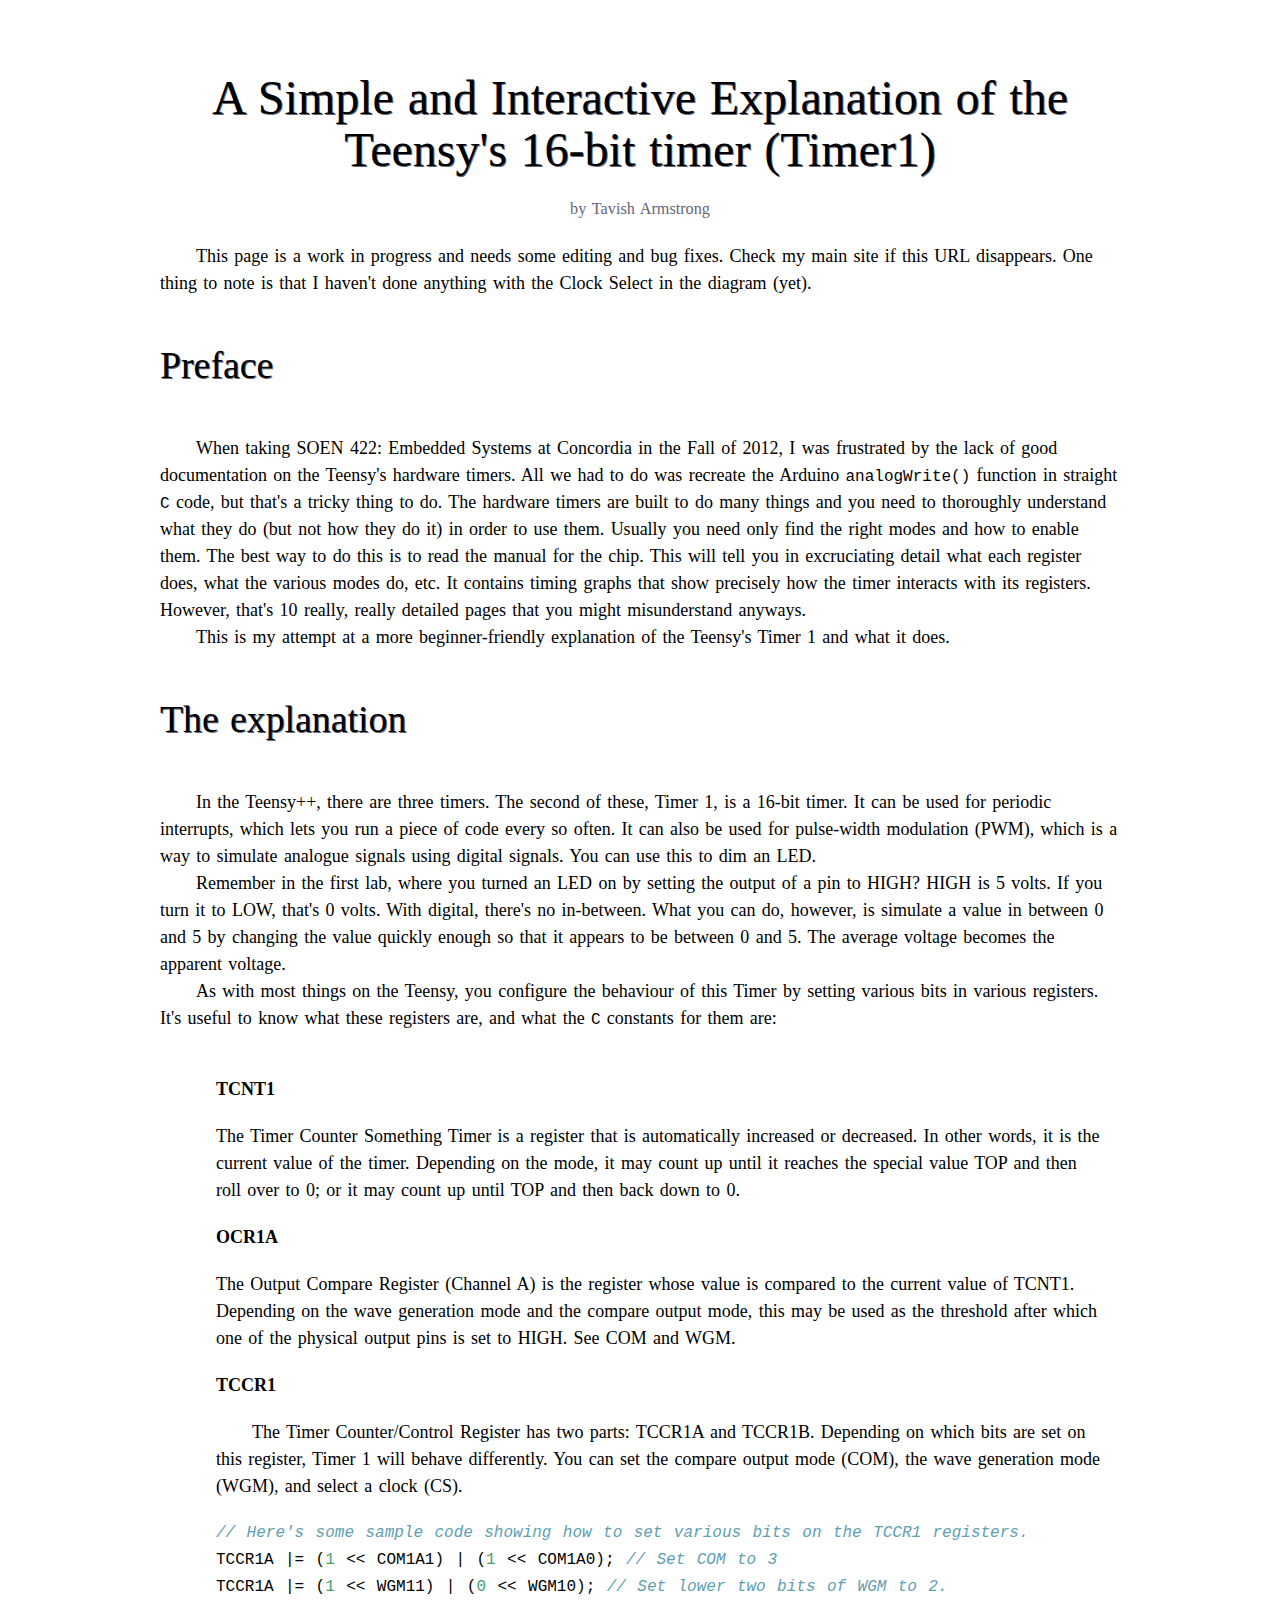
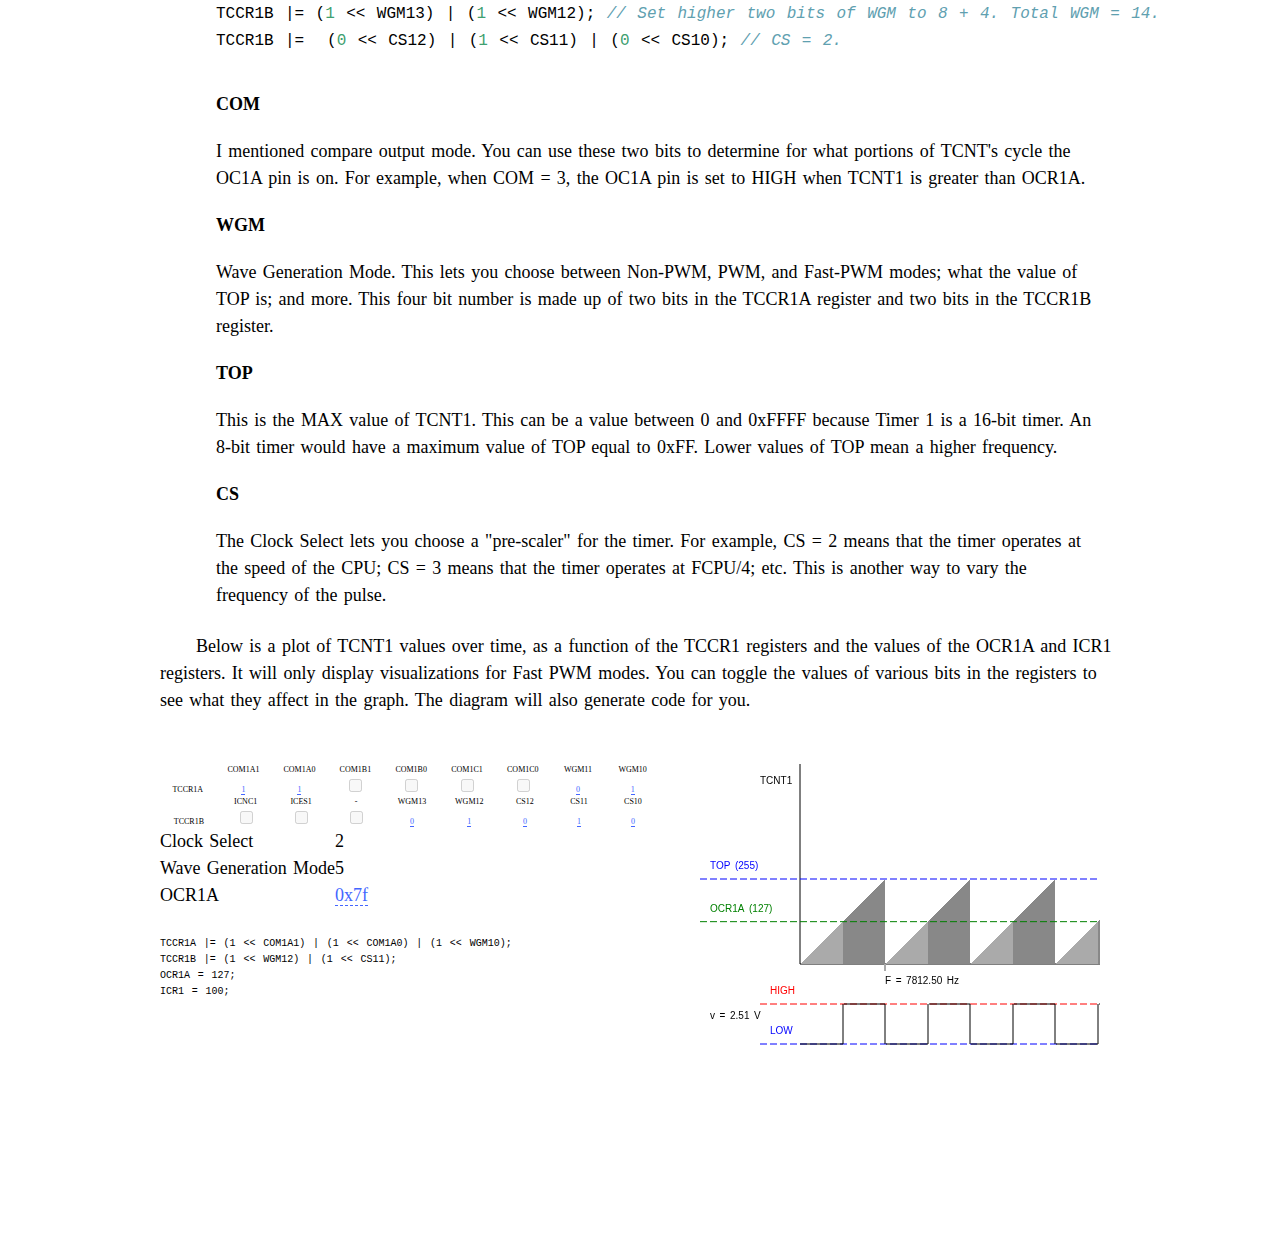
<file: index.html>
<!DOCTYPE html>
<html>
<head>
<meta http-equiv="Content-Type" content="text/html; charset=utf-8">
<title>
A Simple and Interactive Explanation of the Teensy's 16-bit timer (Timer1)
</title>

<!-- Tangle -->
<script type="text/javascript" src="Tangle.js"></script>

<!-- TangleKit (optional) -->
<link rel="stylesheet" href="TangleKit/TangleKit.css" type="text/css">
<script type="text/javascript" src="TangleKit/mootools.js"></script>
<script type="text/javascript" src="TangleKit/sprintf.js"></script>
<script type="text/javascript" src="TangleKit/BVTouchable.js"></script>
<script type="text/javascript" src="TangleKit/TangleKit.js"></script>

<script type="text/javascript" src="graph.js"></script>

<!-- example -->
<script type="text/javascript">

function generateCode(t) {
  var out = [];
  var tccr1a = [];
  var tccr1b = [];
  out.push("<pre class='sourceCode C'><code class='sourceCode C'>");
  if (t.com1a1) {
    tccr1a.push("(1 << COM1A1)");
  }
  if (t.com1a0) {
    tccr1a.push("(1 << COM1A0)");
  }
  if (t.wgm11) {
    tccr1a.push("(1 << WGM11)");
  }
  if (t.wgm10) {
    tccr1a.push("(1 << WGM10)");
  }
  out.push("TCCR1A |= " + tccr1a.join(" | ") + ";");
  if (t.wgm13) {
    tccr1b.push("(1 << WGM13)");
  }
  if (t.wgm12) {
    tccr1b.push("(1 << WGM12)");
  }
  if (t.cs12) {
    tccr1b.push("(1 << CS12)");
  }
  if (t.cs11) {
    tccr1b.push("(1 << CS11)");
  }
  if (t.cs10) {
    tccr1b.push("(1 << CS10)");
  }
  out.push("TCCR1B |= " + tccr1b.join(" | ") + ";");
  out.push("OCR1A = " + t.ocr1a + ";");
  out.push("ICR1 = " + t.icr1 + ";");
  out.push("</code></pre>");
  return out.join("\n");
}

function setUpTangle () {

  var container = document.getElementById("timer-vis");
  var tangle = new Tangle(container, {
    initialize: function () {
      this.show_icr = false;
      this.ocr1a = 0x7F;
      this.top = 0xFF;
      this.cs10 = 0;
      this.cs11 = 1;
      this.cs12 = 0;
      this.wgm13 = 0;
      this.wgm12 = 1;
      this.wgm11 = 0;
      this.wgm10 = 1;
      this.icr1 = 100;
      this.com1a1 = 1;
      this.com1a0 = 1;
      this.update();
    },
    update: function (element, value) {
      // Compare output mode is determined by bits COM1A[1:0]
      this.com = (this.com1a1 << 1) | (this.com1a0 << 0);

      // The clock select is determined by bits CS[2:0]
      this.csmode = (this.cs12 << 2) | (this.cs11 << 1) | (this.cs10 << 0);

      // The WGM mode is determined by bits WGM1[3:0]
      this.wgmmode = (this.wgm13 << 3) | (this.wgm12 << 2) | (this.wgm11 << 1) | (this.wgm10 << 0);

      this.show_icr = [8, 10, 12, 14].indexOf(this.wgmmode) !== -1;

      document.getElementById('code-generate').innerHTML = generateCode(this);
      var canvasEl = document.getElementById('timer-vis-plot');
      var timer = new TimerGraph(canvasEl, this.wgmmode, this.csmode, this.com, this.ocr1a, this.icr1);
      timer.plot();
    }
  });
}

</script>
<link rel='stylesheet' href='default.css' /> <link rel='stylesheet' href='syntax.css' />
<style>
  table.reg-control td {
    font-size: 8px;
    padding: 0px 0px 0px 0px;
    margin: 0 0 0 0 ;
    text-align: center;
    max-width: 70px;
    width: 70px;
  }
  #timer-vis {
    margin: 50px 0 50px 0;
  }
  #timer-vis .controls {
    float:left;
    width: 500px;
  }
  #timer-vis-plot {
    margin-left: 40px;
  }
  #editor {
    float: left;
    width: 500px;
    height: 300px;
  }
  #code-generate {
    font-size: 10px;
  }
</style>
</head>

<body onload="setUpTangle();">

<span data-var='asdf' class='TKToggle'></span>
<h1>
A Simple and Interactive Explanation of the Teensy's 16-bit timer (Timer1)
</h1>
  <h2 class='byline'>
by Tavish Armstrong
</h2>
  
<article>
<p>
This page is a work in progress and needs some editing and bug fixes. Check my main site if this URL disappears. One thing to note is that I haven't done anything with the Clock Select in the diagram (yet).
</p>
  <h3>
Preface
</h3>
  <p>
When taking <em>SOEN 422: Embedded Systems </em> at Concordia in the Fall of 2012, I was frustrated by the lack of good documentation on the Teensy's hardware timers. All we had to do was recreate the Arduino <code>analogWrite()</code> function in straight <code>C</code> code, but that's a tricky thing to do. The hardware timers are built to do many things and you need to thoroughly understand what they do (but not how they do it) in order to use them. Usually you need only find the right modes and how to enable them. The best way to do this is to read the manual for the chip. This will tell you in excruciating detail what each register does, what the various modes do, etc. It contains timing graphs that show precisely how the timer interacts with its registers. However, that's 10 really, really detailed pages that you might misunderstand anyways.
</p>
  <p>
This is my attempt at a more beginner-friendly explanation of the Teensy's Timer 1 and what it does.
</p>


<h3>
The explanation
</h3>


<p>
In the Teensy++, there are three timers. The second of these, Timer 1, is a 16-bit timer. It can be used for periodic interrupts, which lets you run a piece of code every so often. It can also be used for pulse-width modulation (PWM), which is a way to simulate analogue signals using digital signals. You can use this to dim an LED.
</p>
  <p>
Remember in the first lab, where you turned an LED on by setting the output of a pin to HIGH? HIGH is 5 volts. If you turn it to LOW, that's 0 volts. With digital, there's no in-between. What you can do, however, is simulate a value in between 0 and 5 by changing the value quickly enough so that it appears to be between 0 and 5. The average voltage becomes the apparent voltage.
</p>
  <p>
As with most things on the Teensy, you configure the behaviour of this Timer by setting various bits in various registers. It's useful to know what these registers are, and what the <code>C</code> constants for them are:
<dl>
  <dt>
TCNT1
</dt><dd>
The Timer Counter Something Timer is a register that is automatically increased or decreased. In other words, it is the current value of the timer. Depending on the mode, it may count up until it reaches the special value TOP and then roll over to 0; or it may count up until TOP and then back down to 0.
</dd>
  <dt>
OCR1A
</dt><dd>
The Output Compare Register (Channel A) is the register whose value is compared to the current value of TCNT1. Depending on the wave generation mode and the compare output mode, this may be used as the threshold after which one of the physical output pins is set to HIGH. See COM and WGM.
</dd>
  <dt>
TCCR1
</dt><dd>
<p>The Timer Counter/Control Register has two parts: TCCR1A and TCCR1B. Depending on which bits are set on this register, Timer 1 will behave differently. You can set the compare output mode (COM), the wave generation mode (WGM), and select a clock (CS).</p>
<pre class="sourceCode C"><code class="sourceCode c"><span class="co">// Here&#39;s some sample code showing how to set various bits on the TCCR1 registers.</span>
TCCR1A |= (<span class="dv">1</span> &lt;&lt; COM1A1) | (<span class="dv">1</span> &lt;&lt; COM1A0); <span class="co">// Set COM to 3</span>
TCCR1A |= (<span class="dv">1</span> &lt;&lt; WGM11) | (<span class="dv">0</span> &lt;&lt; WGM10); <span class="co">// Set lower two bits of WGM to 2.</span>
TCCR1B |= (<span class="dv">1</span> &lt;&lt; WGM13) | (<span class="dv">1</span> &lt;&lt; WGM12); <span class="co">// Set higher two bits of WGM to 8 + 4. Total WGM = 14.</span>
TCCR1B |=  (<span class="dv">0</span> &lt;&lt; CS12) | (<span class="dv">1</span> &lt;&lt; CS11) | (<span class="dv">0</span> &lt;&lt; CS10); <span class="co">// CS = 2.</span></code></pre>

</dd>
  <!-- Some of these values are made up, please verify. -->
  <dt>
COM
</dt><dd>
I mentioned compare output mode. You can use these two bits to determine for what portions of TCNT's cycle the OC1A pin is on. For example, when COM = 3, the OC1A pin is set to HIGH when TCNT1 is greater than OCR1A.
</dd>
  <dt>
WGM
</dt><dd>
Wave Generation Mode. This lets you choose between Non-PWM, PWM, and Fast-PWM modes; what the value of TOP is; and more. This four bit number is made up of two bits in the TCCR1A register and two bits in the TCCR1B register.
</dd>
  <dt>
TOP
</dt><dd>
This is the MAX value of TCNT1. This can be a value between 0 and 0xFFFF because Timer 1 is a 16-bit timer. An 8-bit timer would have a maximum value of TOP equal to 0xFF. Lower values of TOP mean a higher frequency.
</dd>
  <dt>
CS
</dt><dd>
The Clock Select lets you choose a &quot;pre-scaler&quot; for the timer. For example, CS = 2 means that the timer operates at the speed of the CPU; CS = 3 means that the timer operates at FCPU/4; etc. This is another way to vary the frequency of the pulse.
</dd>
  </dl>


<p>
Below is a plot of TCNT1 values over time, as a function of the TCCR1 registers and the values of the OCR1A and ICR1 registers. It will only display visualizations for Fast PWM modes. You can toggle the values of various bits in the registers to see what they affect in the graph. The diagram will also generate code for you.
</p>


<div id='timer-vis'>
    <div class='controls'>
    <p>
    <table class='reg-control'>
      <thead>
        <td></td>
        <td>
COM1A1
</td>
        <td>
COM1A0
</td>
        <td>
COM1B1
</td>
        <td>
COM1B0
</td>
        <td>
COM1C1
</td>
        <td>
COM1C0
</td>
        <td>
WGM11
</td>
        <td>
WGM10
</td>
      </thead>
      <tr>
        <td>
TCCR1A
</td>
        <td>
<span data-var='com1a1' class='TKToggle'></span>
</td>
        <td>
<span data-var='com1a0' class='TKToggle'></span>
</td>
        <td>
<input type='checkbox' name='com1b1' disabled />
</td>
        <td>
<input type='checkbox' name='com1b0' disabled />
</td>
        <td>
<input type='checkbox' name='com1c1' disabled />
</td>
        <td>
<input type='checkbox' name='com1c0' disabled />
</td>
        <td>
<span data-var='wgm11' class='TKToggle'></span>
</td>
        <td>
<span data-var='wgm10' class='TKToggle'></span>
</td>
      </tr>
    </table>
    <table class='reg-control'>
      <thead>
        <td></td>
        <td>
ICNC1
</td>
        <td>
ICES1
</td>
        <td>
-
</td>
        <td>
WGM13
</td>
        <td>
WGM12
</td>
        <td>
CS12
</td>
        <td>
CS11
</td>
        <td>
CS10
</td>
      </thead>
      <tr>
        <td>
TCCR1B
</td>
        <td>
<input type='checkbox' name='icnc1' disabled />
</td>
        <td>
<input type='checkbox' name='ices1' disabled />
</td>
        <td>
<input type='checkbox' name='none' disabled />
</td>
        <td>
<span data-var='wgm13' class='TKToggle'></span>
</td>
        <td>
<span data-var='wgm12' class='TKToggle'></span>
</td>
        <td>
<span data-var='cs12' class='TKToggle'></span>
</td>
        <td>
<span data-var='cs11' class='TKToggle'></span>
</td>
        <td>
<span data-var='cs10' class='TKToggle'></span>
</td>
      </tr>
    </table>
    </p>
    <table>
    <tr>
    <td>
Clock Select
</td>
    <td>
<span data-var='csmode'></span>
</td>
    </tr>
    <tr>
    <td>
Wave Generation Mode
</td>
    <td>
<span data-var='wgmmode'></span>
</td>
    </tr>
    <tr data-var="show_icr" class="TKIf">
    <td>
ICR1
</td>
    <td>
<span data-var="icr1" data-format="0x%x" class="TKNumberField"></span>
</td>
    </tr>
    <tr>
    <td>
OCR1A
</td>
    <td>
<span data-var='ocr1a' class='TKAdjustableNumber' data-step='16' data-format="0x%x"></span>
</td>
    </tr>
    </table>
    <div id='code-generate'>
    </div>
  </div>
    
<canvas id='timer-vis-plot'> </canvas>
</div>


<div>
  
</article>
</body>
</html>
</file>
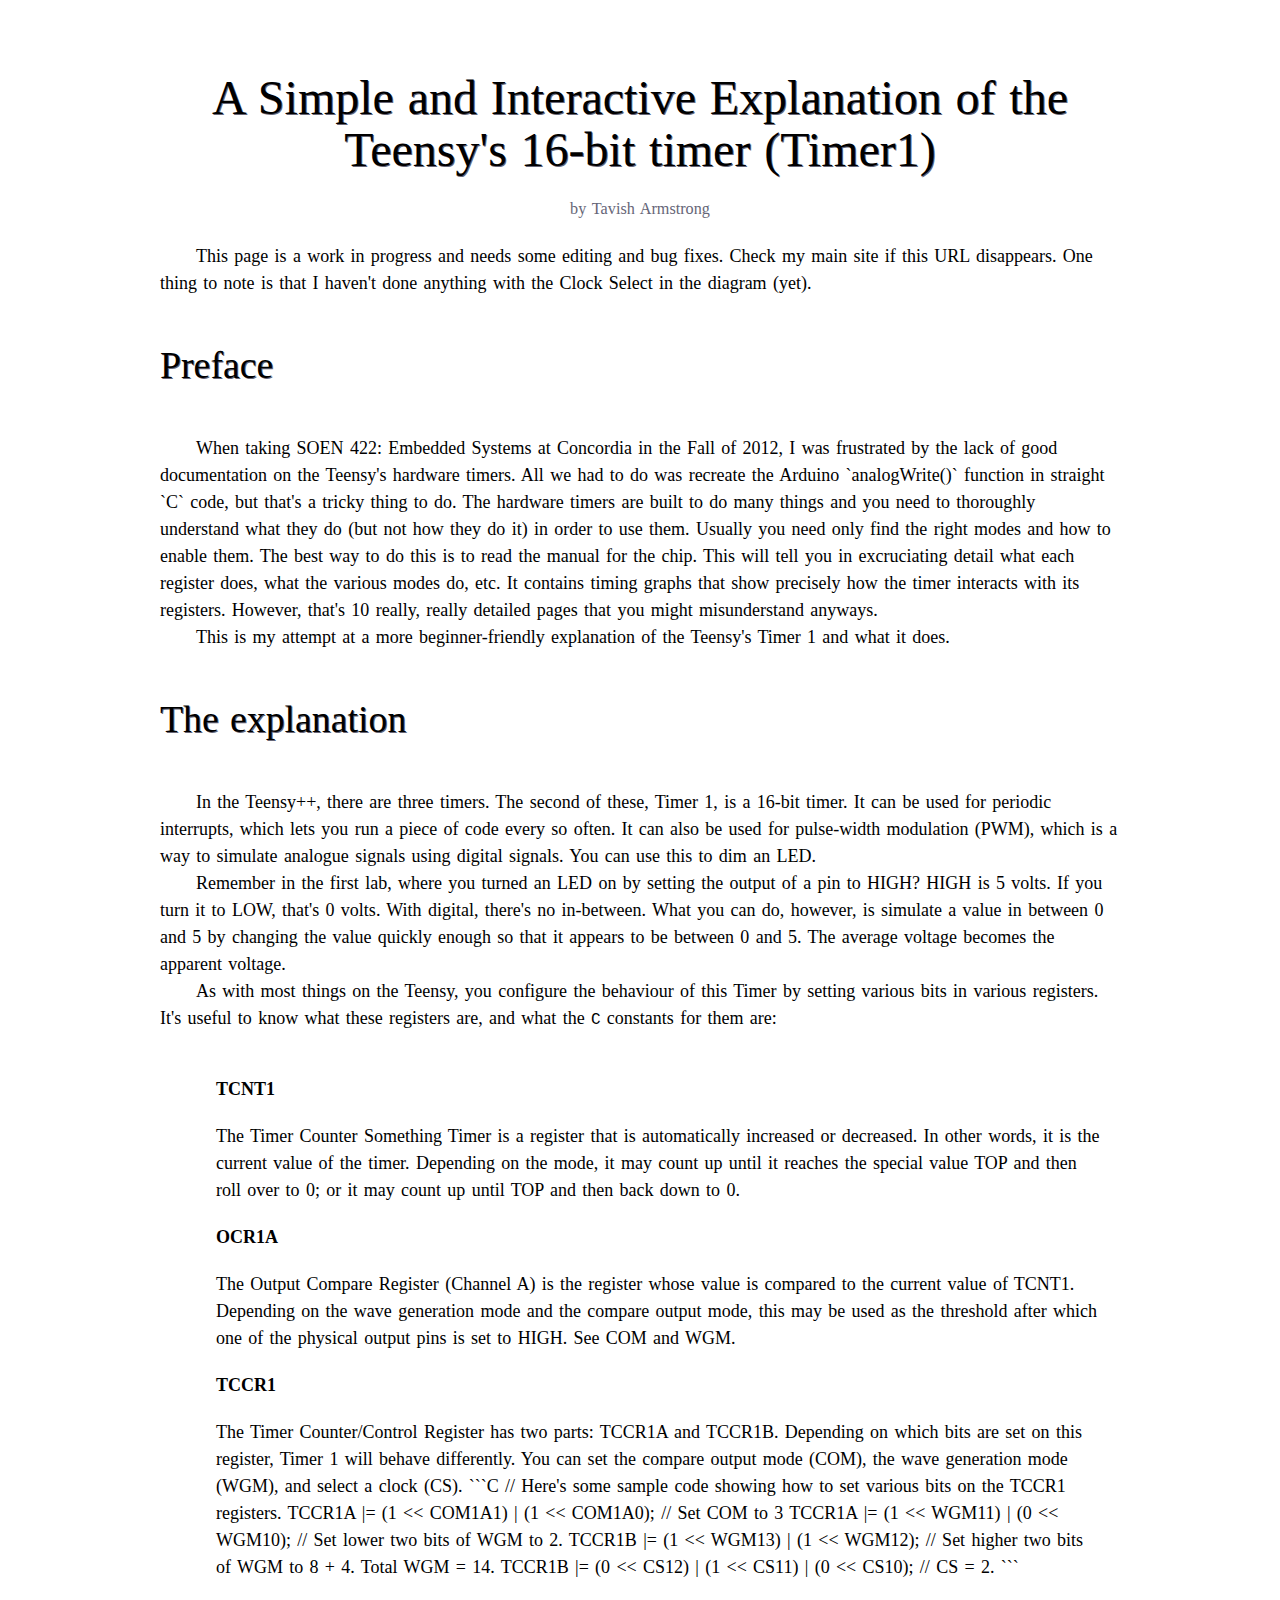
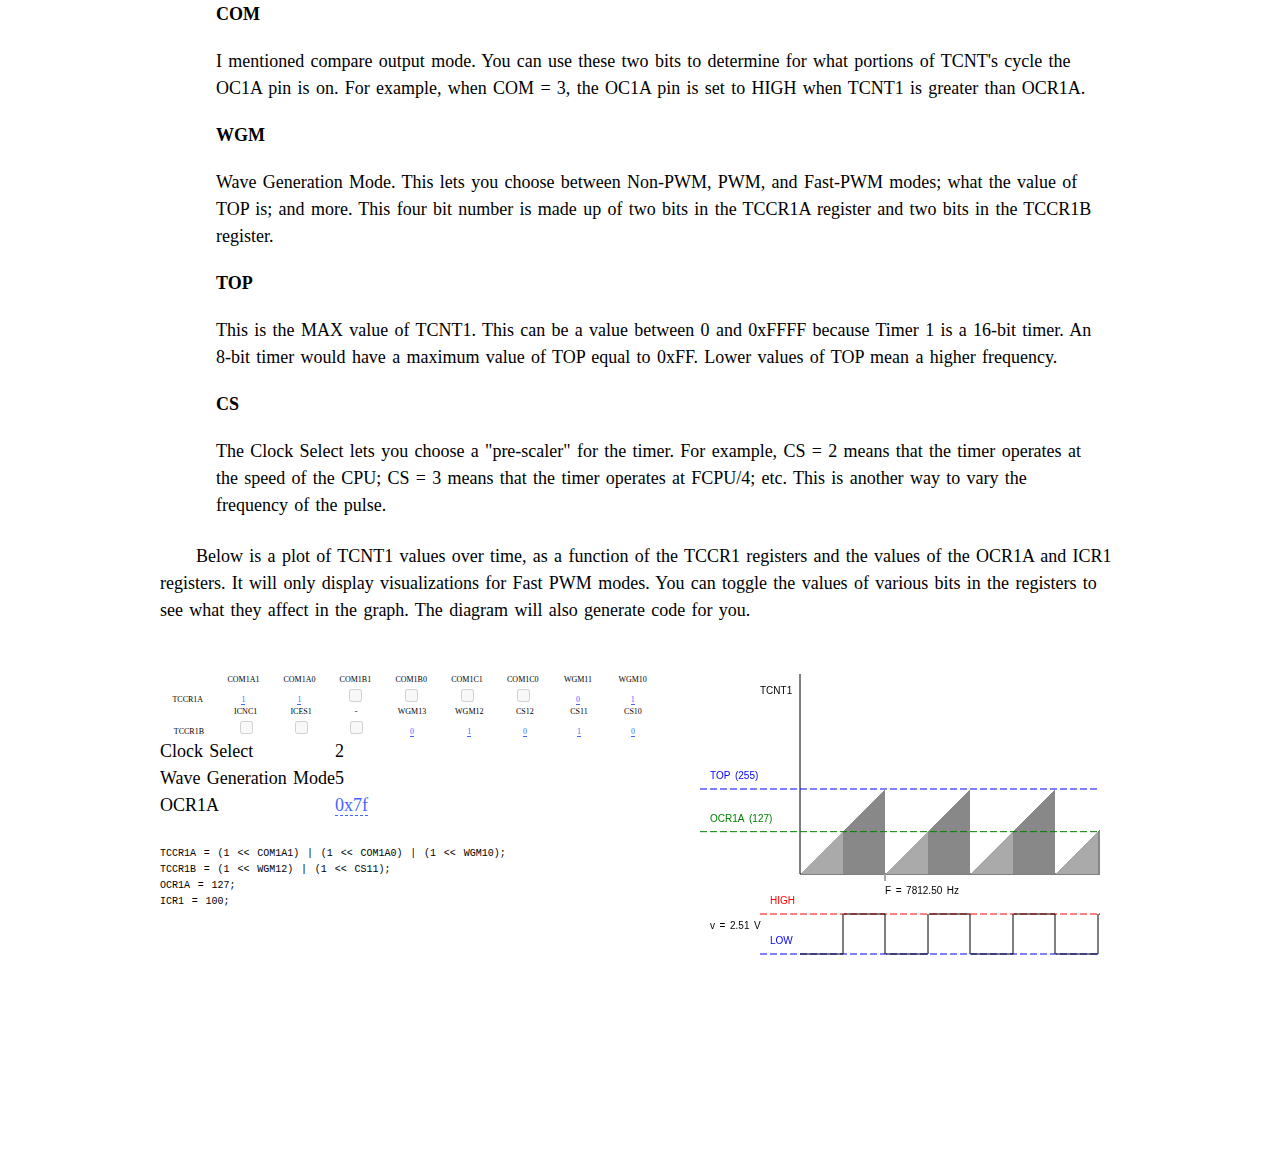
<file: timer1-tangle.html>
<!DOCTYPE html>
<html>
<head>
<meta http-equiv="Content-Type" content="text/html; charset=utf-8">
<title>A Simple and Interactive Explanation of the Teensy's 16-bit timer (Timer1)</title>

<!-- Tangle -->
<script type="text/javascript" src="Tangle.js"></script>

<!-- TangleKit (optional) -->
<link rel="stylesheet" href="TangleKit/TangleKit.css" type="text/css">
<script type="text/javascript" src="TangleKit/mootools.js"></script>
<script type="text/javascript" src="TangleKit/sprintf.js"></script>
<script type="text/javascript" src="TangleKit/BVTouchable.js"></script>
<script type="text/javascript" src="TangleKit/TangleKit.js"></script>

<script type="text/javascript" src="graph.js"></script>

<!-- example -->
<script type="text/javascript">

function generateCode(t) {
  var out = [];
  var tccr1a = [];
  var tccr1b = [];
  out.push("<pre class='sourceCode C'><code class='sourceCode C'>");
  if (t.com1a1) {
    tccr1a.push("(1 << COM1A1)");
  }
  if (t.com1a0) {
    tccr1a.push("(1 << COM1A0)");
  }
  if (t.wgm11) {
    tccr1a.push("(1 << WGM11)");
  }
  if (t.wgm10) {
    tccr1a.push("(1 << WGM10)");
  }
  out.push("TCCR1A = " + tccr1a.join(" | ") + ";");
  if (t.wgm13) {
    tccr1b.push("(1 << WGM13)");
  }
  if (t.wgm12) {
    tccr1b.push("(1 << WGM12)");
  }
  if (t.cs12) {
    tccr1b.push("(1 << CS12)");
  }
  if (t.cs11) {
    tccr1b.push("(1 << CS11)");
  }
  if (t.cs10) {
    tccr1b.push("(1 << CS10)");
  }
  out.push("TCCR1B = " + tccr1b.join(" | ") + ";");
  out.push("OCR1A = " + t.ocr1a + ";");
  out.push("ICR1 = " + t.icr1 + ";");
  out.push("</code></pre>");
  return out.join("\n");
}

function setUpTangle () {

  var container = document.getElementById("timer-vis-16");
  var tangle = new Tangle(container, {
    initialize: function () {
      this.show_icr = false;
      this.ocr1a = 0x7F;
      this.top = 0xFF;
      this.cs10 = 0;
      this.cs11 = 1;
      this.cs12 = 0;
      this.wgm13 = 0;
      this.wgm12 = 1;
      this.wgm11 = 0;
      this.wgm10 = 1;
      this.icr1 = 100;
      this.com1a1 = 1;
      this.com1a0 = 1;
      this.update();
    },
    update: function (element, value) {
      // Compare output mode is determined by bits COM1A[1:0]
      this.com = (this.com1a1 << 1) | (this.com1a0 << 0);

      // The clock select is determined by bits CS[2:0]
      this.csmode = (this.cs12 << 2) | (this.cs11 << 1) | (this.cs10 << 0);

      // The WGM mode is determined by bits WGM1[3:0]
      this.wgmmode = (this.wgm13 << 3) | (this.wgm12 << 2) | (this.wgm11 << 1) | (this.wgm10 << 0);

      this.show_icr = [8, 10, 12, 14].indexOf(this.wgmmode) !== -1;

      var canvasEl = container.getElementsByClassName('timer-vis-plot')[0];
      try {
        var timer = new TimerGraph(canvasEl, this.wgmmode, this.csmode, this.com, this.ocr1a, this.icr1);
        timer.plot();
      }
      catch (e) {
        document.getElementById('debug').innerHTML = e;
      }
//      timer1_graph(canvasEl, this.ocr1a, this.top, this.com, this.not_implemented);
      container.getElementsByClassName('code-generate')[0].innerHTML = generateCode(this);
    }
  });
}

</script>
<link rel='stylesheet' href='default.css' />
<link rel='stylesheet' href='syntax.css' />
<style>
  table.reg-control td {
    font-size: 8px;
    padding: 0px 0px 0px 0px;
    margin: 0 0 0 0 ;
    text-align: center;
    max-width: 70px;
    width: 70px;
  }
  .timer-vis {
    margin: 50px 0 50px 0;
  }
  .timer-vis .controls {
    float:left;
    width: 500px;
  }
  .timer-vis-plot {
    margin-left: 40px;
  }
  .editor {
    float: left;
    width: 500px;
    height: 300px;
  }
  .code-generate {
    font-size: 10px;
  }
</style>
</head>

<body onload="setUpTangle();">

  <span data-var='asdf' class='TKToggle'></span>
  <h1>A Simple and Interactive Explanation of the Teensy's 16-bit timer (Timer1)</h1>
  <h2 class='byline'>by Tavish Armstrong</h2>
  <article>
  <p>This page is a work in progress and needs some editing and bug fixes. Check my main site if this URL disappears. One thing to note is that I haven't done anything with the Clock Select in the diagram (yet).</p>
  <h3>Preface</h3>
  <p>When taking <em>SOEN 422: Embedded Systems </em> at Concordia in the Fall of 2012, I was frustrated by the lack of good documentation on the Teensy's hardware timers. All we had to do was recreate the Arduino `analogWrite()` function in straight `C` code, but that's a tricky thing to do. The hardware timers are built to do many things and you need to thoroughly understand what they do (but not how they do it) in order to use them. Usually you need only find the right modes and how to enable them. The best way to do this is to read the manual for the chip. This will tell you in excruciating detail what each register does, what the various modes do, etc. It contains timing graphs that show precisely how the timer interacts with its registers. However, that's 10 really, really detailed pages that you might misunderstand anyways.</p>
  <p>This is my attempt at a more beginner-friendly explanation of the Teensy's Timer 1 and what it does.</p>

  <h3>The explanation</h3>

  <p>In the Teensy++, there are three timers. The second of these, Timer 1, is a 16-bit timer. It can be used for periodic interrupts, which lets you run a piece of code every so often. It can also be used for pulse-width modulation (PWM), which is a way to simulate analogue signals using digital signals. You can use this to dim an LED.</p>
  <p>Remember in the first lab, where you turned an LED on by setting the output of a pin to HIGH? HIGH is 5 volts. If you turn it to LOW, that's 0 volts. With digital, there's no in-between. What you can do, however, is simulate a value in between 0 and 5 by changing the value quickly enough so that it appears to be between 0 and 5. The average voltage becomes the apparent voltage.</p>
  <p>As with most things on the Teensy, you configure the behaviour of this Timer by setting various bits in various registers. It's useful to know what these registers are, and what the <code>C</code> constants for them are:
  <dl>
  <dt>TCNT1</dt><dd>The Timer Counter Something Timer is a register that is automatically increased or decreased. In other words, it is the current value of the timer. Depending on the mode, it may count up until it reaches the special value TOP and then roll over to 0; or it may count up until TOP and then back down to 0.
  </dd>
  <dt>OCR1A</dt><dd>The Output Compare Register (Channel A) is the register whose value is compared to the current value of TCNT1. Depending on the wave generation mode and the compare output mode, this may be used as the threshold after which one of the physical output pins is set to HIGH. See COM and WGM.</dd>
  <dt>TCCR1</dt><dd>The Timer Counter/Control Register has two parts: TCCR1A and TCCR1B. Depending on which bits are set on this register, Timer 1 will behave differently. You can set the compare output mode (COM), the wave generation mode (WGM), and select a clock (CS).

```C
// Here's some sample code showing how to set various bits on the TCCR1 registers.
TCCR1A |= (1 << COM1A1) | (1 << COM1A0); // Set COM to 3
TCCR1A |= (1 << WGM11) | (0 << WGM10); // Set lower two bits of WGM to 2.
TCCR1B |= (1 << WGM13) | (1 << WGM12); // Set higher two bits of WGM to 8 + 4. Total WGM = 14.
TCCR1B |=  (0 << CS12) | (1 << CS11) | (0 << CS10); // CS = 2.
```

  </dd>
  <!-- Some of these values are made up, please verify. -->
  <dt>COM</dt><dd>I mentioned compare output mode. You can use these two bits to determine for what portions of TCNT's cycle the OC1A pin is on. For example, when COM = 3, the OC1A pin is set to HIGH when TCNT1 is greater than OCR1A.</dd>
  <dt>WGM</dt><dd>Wave Generation Mode. This lets you choose between Non-PWM, PWM, and Fast-PWM modes; what the value of TOP is; and more. This four bit number is made up of two bits in the TCCR1A register and two bits in the TCCR1B register.</dd>
  <dt>TOP</dt><dd>This is the MAX value of TCNT1. This can be a value between 0 and 0xFFFF because Timer 1 is a 16-bit timer. An 8-bit timer would have a maximum value of TOP equal to 0xFF. Lower values of TOP mean a higher frequency.</dd>
  <dt>CS</dt><dd>The Clock Select lets you choose a "pre-scaler" for the timer. For example, CS = 2 means that the timer operates at the speed of the CPU; CS = 3 means that the timer operates at FCPU/4; etc. This is another way to vary the frequency of the pulse.</dd>
  </dl>

  <p>Below is a plot of TCNT1 values over time, as a function of the TCCR1 registers and the values of the OCR1A and ICR1 registers. It will only display visualizations for Fast PWM modes. You can toggle the values of various bits in the registers to see what they affect in the graph. The diagram will also generate code for you.</p>

  <div id='timer-vis-16' class='timer-vis'>
    <div class='controls'>
    <p>
    <table class='reg-control'>
      <thead>
        <td></td>
        <td>COM1A1</td>
        <td>COM1A0</td>
        <td>COM1B1</td>
        <td>COM1B0</td>
        <td>COM1C1</td>
        <td>COM1C0</td>
        <td>WGM11</td>
        <td>WGM10</td>
      </thead>
      <tr>
        <td>TCCR1A</td>
        <td><span data-var='com1a1' class='TKToggle'></span> </td>
        <td><span data-var='com1a0' class='TKToggle'></span> </td>
        <td><input type='checkbox' name='com1b1' disabled /></td>
        <td><input type='checkbox' name='com1b0' disabled /></td>
        <td><input type='checkbox' name='com1c1' disabled /></td>
        <td><input type='checkbox' name='com1c0' disabled /></td>
        <td><span data-var='wgm11' class='TKToggle'></span> </td>
        <td><span data-var='wgm10' class='TKToggle'></span> </td>
      </tr>
    </table>
    <table class='reg-control'>
      <thead>
        <td></td>
        <td>ICNC1</td>
        <td>ICES1</td>
        <td>-</td>
        <td>WGM13</td>
        <td>WGM12</td>
        <td>CS12</td>
        <td>CS11</td>
        <td>CS10</td>
      </thead>
      <tr>
        <td>TCCR1B</td>
        <td><input type='checkbox' name='icnc1' disabled /></td>
        <td><input type='checkbox' name='ices1' disabled /></td>
        <td><input type='checkbox' name='none' disabled /></td>
        <td><span data-var='wgm13' class='TKToggle'></span> </td>
        <td><span data-var='wgm12' class='TKToggle'></span> </td>
        <td><span data-var='cs12' class='TKToggle'></span> </td>
        <td><span data-var='cs11' class='TKToggle'></span> </td>
        <td><span data-var='cs10' class='TKToggle'></span> </td>
      </tr>
    </table>
    </p>
    <table>
    <tr>
    <td>Clock Select</td>
    <td><span data-var='csmode'></span></td>
    </tr>
    <tr>
    <td>Wave Generation Mode</td>
    <td><span data-var='wgmmode'></span></td>
    </tr>
    <tr data-var="show_icr" class="TKIf">
    <td>ICR1</td>
    <td><span data-var="icr1" data-format="0x%x" class="TKNumberField"></span></td>
    </tr>
    <tr>
    <td>OCR1A</td>
    <td><span data-var='ocr1a' class='TKAdjustableNumber' data-step='16' data-format="0x%x"></span></td>
    </tr>
    </table>
    <div class='code-generate'>
    </div>
  </div>
    <canvas class='timer-vis-plot'>
    </canvas>
  </div>
  </article>

</body>
</html>
</file>
<file: TangleKit/TangleKit.css>
/*
 *  TangleKit.css
 *  Tangle 0.1.0
 *
 *  Created by Bret Victor on 6/10/11.
 *  (c) 2011 Bret Victor.  MIT open-source license.
 *
 */


/* cursor */

.TKCursorDragHorizontal {
	cursor: pointer;
	cursor: move;
	cursor: col-resize;
}


/* TKToggle */

.TKToggle {
	color: #46f;
	border-bottom: 1px dashed #46f;
	cursor: pointer;
}


/* TKAdjustableNumber */

.TKAdjustableNumber {
	position:relative;
	color: #46f;
	border-bottom: 1px dashed #46f;
}

.TKAdjustableNumberHover {
}

.TKAdjustableNumberDown {
	color: #00c;
	border-bottom: 1px dashed #00c;
}

.TKAdjustableNumberHelp {
	position:absolute;
	color: #00f;
	font: 9px "Helvetica-Neue", "Arial", sans-serif;
}
</file>
<file: syntax.css>
/* Generated by pandoc. */
table.sourceCode, tr.sourceCode, td.lineNumbers, td.sourceCode, table.sourceCode pre
   { margin: 0; padding: 0; border: 0; vertical-align: baseline; border: none; }
td.lineNumbers { border-right: 1px solid #AAAAAA; text-align: right; color: #AAAAAA; padding-right: 5px; padding-left: 5px; }
td.sourceCode { padding-left: 5px; }
pre.sourceCode span.kw { color: #007020; font-weight: bold; }
pre.sourceCode span.dt { color: #902000; }
pre.sourceCode span.dv { color: #40a070; }
pre.sourceCode span.bn { color: #40a070; }
pre.sourceCode span.fl { color: #40a070; }
pre.sourceCode span.ch { color: #4070a0; }
pre.sourceCode span.st { color: #4070a0; }
pre.sourceCode span.co { color: #60a0b0; font-style: italic; }
pre.sourceCode span.ot { color: #007020; }
pre.sourceCode span.al { color: red; font-weight: bold; }
pre.sourceCode span.fu { color: #06287e; }
pre.sourceCode span.re { }
pre.sourceCode span.er { color: red; font-weight: bold; }
</file>
<file: default.css>
/* http://meyerweb.com/eric/tools/css/reset/ 
   v2.0 | 20110126
   License: none (public domain)
*/

html, body, div, span, applet, object, iframe,
h1, h2, h3, h4, h5, h6, p, blockquote, pre,
a, abbr, acronym, address, big, cite, code,
del, dfn, em, img, ins, kbd, q, s, samp,
small, strike, strong, sub, sup, tt, var,
b, u, i, center,
dl, dt, dd, ol, ul, li,
fieldset, form, label, legend,
table, caption, tbody, tfoot, thead, tr, th, td,
article, aside, canvas, details, embed, 
figure, figcaption, footer, header, hgroup, 
menu, nav, output, ruby, section, summary,
time, mark, audio, video {
	margin: 0;
	padding: 0;
	border: 0;
	font-size: 100%;
	font: inherit;
	vertical-align: baseline;
}
/* HTML5 display-role reset for older browsers */
article, aside, details, figcaption, figure, 
footer, header, hgroup, menu, nav, section {
	display: block;
}
body {
	line-height: 1;
}
ol, ul {
	list-style: none;
}
blockquote, q {
	quotes: none;
}
blockquote:before, blockquote:after,
q:before, q:after {
	content: '';
	content: none;
}
table {
	border-collapse: collapse;
	border-spacing: 0;
}

/**
 * Begin Tavish's CSS.
 *
 * Largely stolen from DiveIntoHTML5. So, here's the copyright notice retained.
 *
 * Copyright (c) 2012, Mark Pilgrim, Jonathan Neal, All rights reserved.
 * Modifications: Copyright (c) 2012, Tavish Armstrong, All rights reserved.
 * 
 * Redistribution and use in source and binary forms, with or without modification,
 * are permitted provided that the following conditions are met:
 * 
 * * Redistributions of source code must retain the above copyright notice,
 *   this list of conditions and the following disclaimer.
 * * Redistributions in binary form must reproduce the above copyright notice,
 *   this list of conditions and the following disclaimer in the documentation
 *   and/or other materials provided with the distribution.
 * 
 * THIS SOFTWARE IS PROVIDED BY THE COPYRIGHT HOLDERS AND CONTRIBUTORS 'AS IS'
 * AND ANY EXPRESS OR IMPLIED WARRANTIES, INCLUDING, BUT NOT LIMITED TO, THE
 * IMPLIED WARRANTIES OF MERCHANTABILITY AND FITNESS FOR A PARTICULAR PURPOSE
 * ARE DISCLAIMED. IN NO EVENT SHALL THE COPYRIGHT OWNER OR CONTRIBUTORS BE
 * LIABLE FOR ANY DIRECT, INDIRECT, INCIDENTAL, SPECIAL, EXEMPLARY, OR
 * CONSEQUENTIAL DAMAGES (INCLUDING, BUT NOT LIMITED TO, PROCUREMENT OF
 * SUBSTITUTE GOODS OR SERVICES; LOSS OF USE, DATA, OR PROFITS; OR BUSINESS
 * INTERRUPTION) HOWEVER CAUSED AND ON ANY THEORY OF LIABILITY, WHETHER IN
 * CONTRACT, STRICT LIABILITY, OR TORT (INCLUDING NEGLIGENCE OR OTHERWISE)
 * ARISING IN ANY WAY OUT OF THE USE OF THIS SOFTWARE, EVEN IF ADVISED OF THE
 * POSSIBILITY OF SUCH DAMAGE.
 */

h1, h2, h3, h4, caption, thead th {
  font-family: Georgia, "Times New Roman", serif;
  font-weight: normal;
  text-shadow: 1px 1px 0px #667;
}
h1 {
  font-size: 266.7%;
  line-height: 1.1;
  text-align: center;
  width: 100%;
  margin: 1.49em 0 0;
}
h2 {
  font-size: 210%;
  line-height: 1.3125;
  margin: 1.167em 0;
  text-align: left;
  clear: both;
}
.byline, .subtitle {
  font-size: 90%;
  color: #667;
  line-height: 1.1;
  text-align: center;
  width: 100%;
  margin: 1.49em 0;
  text-shadow: none;
}
h3 {
  font-size: 210%;
  line-height: 1.3125;
  margin: 1.167em 0;
  text-align: left;
  clear: both;
}
h4 {
  font-size: x-large;
  line-height: 1.167;
  margin: 1.556em 0;
  text-align: left;
}

body {
  font-family: "Linux Libertine", Palatino, "Palatino Linotype", "Book Antiqua", Georgia, "Times New Roman", serif;
  font-size: large;
  word-spacing: 0.1em;
  max-width: 960px;
  margin: 0 auto;
  padding-bottom: 2em;
  background: white;
  color: black;
  line-height: 1.5;
}

p {
  text-indent: 2em;
}

ul {
  margin: 1.333em 0 1.333em 2em;
  list-style: disc outside none;
}

ol {
  margin: 1.333em 0 1.333em 2em;
  list-style-type: decimal;
}

dl {
  margin: 1.333em 0 1.333em 2em;
  list-style: none;
}

dl dt {
  font-weight: bold;
  display: block;
  padding: 20px 20px 0px;
}
dl dd {
  padding: 20px 20px 0px;
}

nav ul li {
  display: inline-block;
  list-style: none;
}

nav ul li a {
  text-decoration: none;
  border-bottom: 1px dotted;
}

nav a {
  color: blue;
  padding: 3px 10px 3px 10px;
  margin: 0px 10px 0px 10px;
}

footer {
  text-align: center;
  font-size: 12px;
}

blockquote {
  margin: 1.333em 2em;
  color: #667;
}

code {
  font-family: monospace;
}

article {
  margin: 0 0 15px 0;
}

.byline {
  margin: 0 0 1.6em;
  font-size: 90%;
  color: #667;
  line-height: 1.1;
  text-align: center;
  width: 100%;
  margin: 1.49em 0;
  text-shadow: none;
}

figure {
  display:block;
  text-align:center;
  width:100%;
  margin: 0 auto;
}

pre {
  margin: 1em 0 1em 0;
}

.small-all-link {
  font-size: 40%;
  text-shadow: none;
}
</file>
